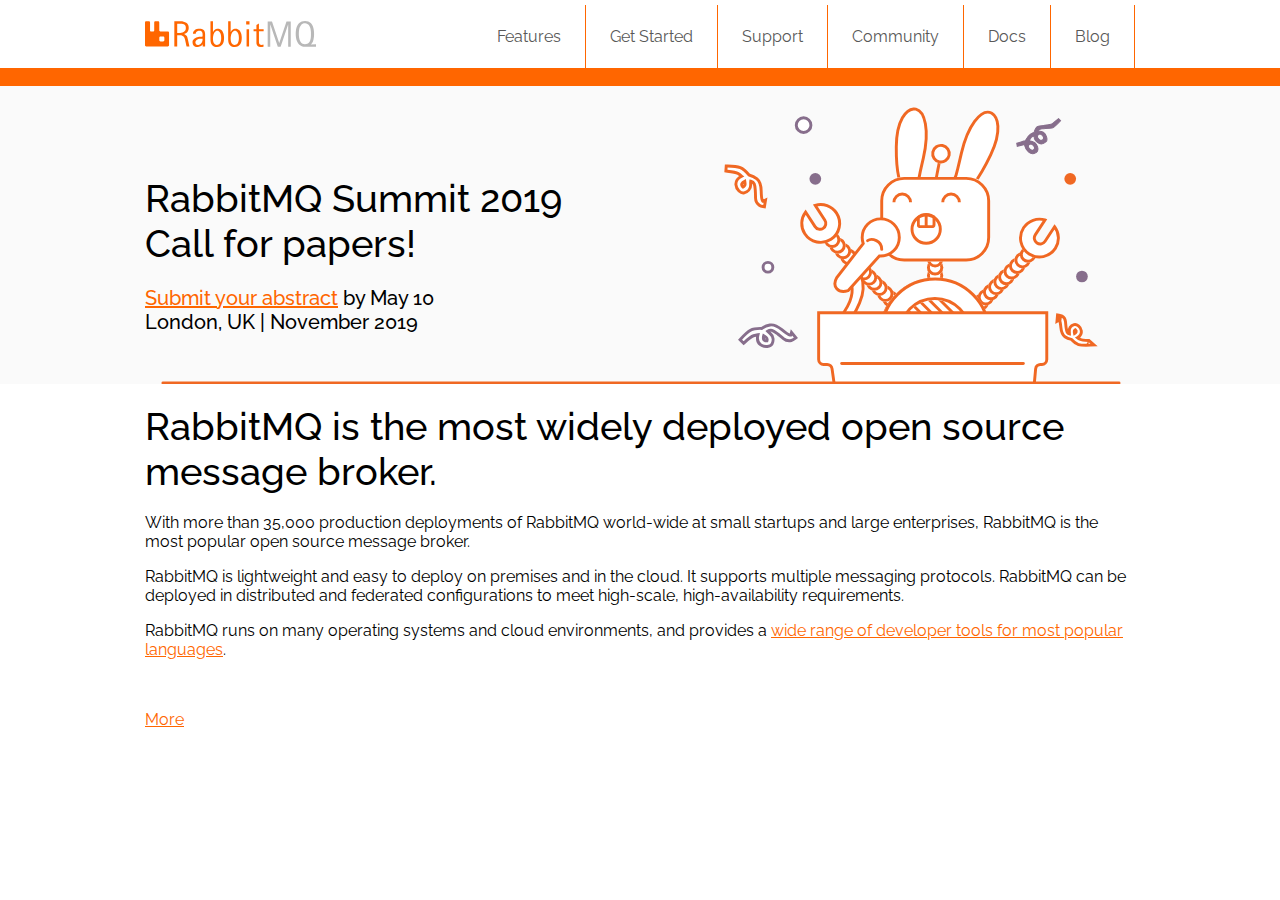
<file: Task_7/index.html>
<!doctype html>
<html lang="en">
<head>
    <meta charset="UTF-8">
    <meta name="viewport" content="width=device-width, user-scalable=no, initial-scale=1.0, maximum-scale=1.0, minimum-scale=1.0">
    <meta http-equiv="X-UA-Compatible" content="ie=edge">
    <title>Messaging that just works — RabbitMQ</title>
    <link href="https://fonts.googleapis.com/css?family=Raleway:400,400i,500,500i&display=swap" rel="stylesheet">
    <link rel="stylesheet" href="style.css">
</head>
<body>
<div id="outerContainer">

    <div class="container">
        <div class="rabbit-logo"><a href="/"><img src="img/RabbitMQ-logo.svg" alt="RabbitMQ"></a></div>
        <div id="nav">
            <ul id="mainNav">
                <li><a href="#">Features</a></li>
                <li><a href="#">Get Started</a></li>
                <li><a href="#">Support</a></li>
                <li><a href="#">Community</a></li>
                <li><a href="#">Docs</a></li>
                <li><a href="#">Blog</a></li>
            </ul>
        </div>
    </div>
    <div class="nav-separator"></div>

    <div id="inner-container" class="container">
        <div id="hero">
            <div class="container">
                <div id="hero-summit">
                    <div class="container">
                        <div class="text">
                            <h1>RabbitMQ Summit 2019<br>Call for papers!</h1>
                            <h2><a href="https://rabbitmqsummit.com/">Submit your abstract</a> by May 10<br><span id="date">London, UK | November 2019</span>
                            </h2>
                        </div>
                    </div>
                </div>
            </div>
        </div>
    </div>

    <div class="container">
        <div class="inner">
            <h1>RabbitMQ is the most widely deployed open source message broker.</h1>
            <p>
                With more than 35,000 production deployments of RabbitMQ world-wide at small startups and large enterprises, RabbitMQ is the
                most popular open source message broker.
            </p>
            <p>
                RabbitMQ is lightweight and easy to deploy on premises
                and in the cloud. It supports multiple messaging
                protocols. RabbitMQ can be deployed in distributed and
                federated configurations to meet high-scale,
                high-availability requirements.
            </p>
            <p>
                RabbitMQ runs on many operating systems and cloud
                environments, and provides a <a href="/devtools.html">wide range of developer
                tools for most popular languages</a>.
            </p>
            <br>

            <p><a href="https://content.pivotal.io/rabbitmq">More <span class="arrow"></span></a></p>
        </div>
    </div>
</div>
</body>
</html>
</file>
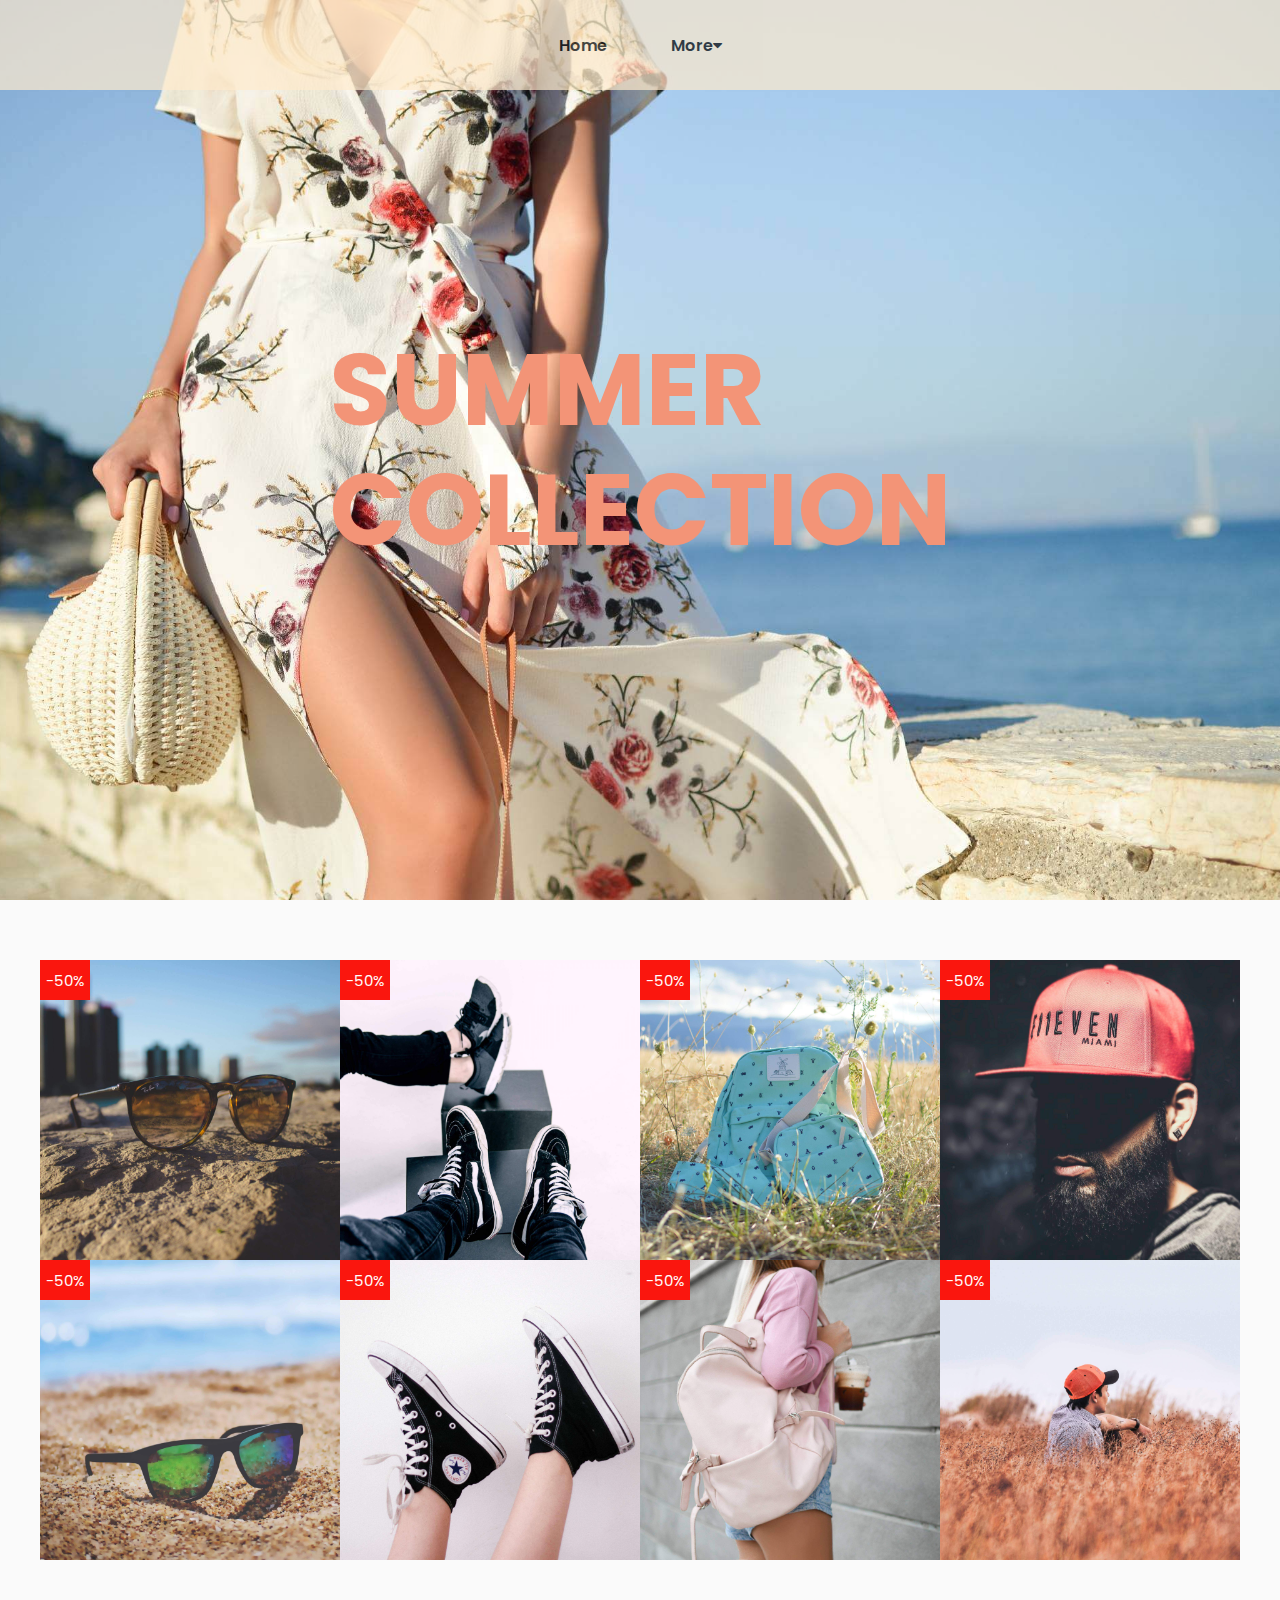
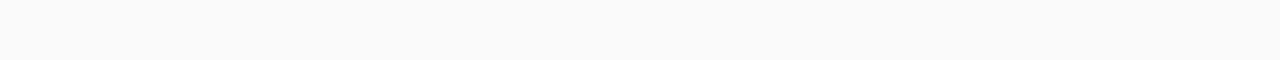
<file: Task_9/index.html>
<!DOCTYPE html>
<html>

<head>
  <meta charset="UTF-8">
  <meta http-equiv="X-UA-Compatible" content="IE=edge">
  <title>Home work 9</title>
  <meta name="viewport" content="width=device-width, initial-scale=1">
  <link rel="stylesheet" href="https://cdnjs.cloudflare.com/ajax/libs/font-awesome/4.7.0/css/font-awesome.min.css">
  <meta name="discription" content="">
  <link rel="stylesheet" href="css/main.css" >
  <link href="https://fonts.googleapis.com/css?family=Poppins:400,400i,600&display=swap" rel="stylesheet">
  <link href="https://fonts.googleapis.com/css?family=Comfortaa&display=swap" rel="stylesheet">
  </head>

  <body>
      <header>
          <div class="navigator">
              <div class="menu">
                <ul>
                    <li><a href="#">Home</a></li>
                    <li class="more">
                        <a href="#">More<i class="fa fa-caret-down"></i></a>
                        <div class="to_menu">
                            <ul>
                                <li><a href="#">Link1</a></li>
                                <li><a href="#">Lidfghjkl;lkjhgfdsdfghjjddfghnk2</a></li>
                                <li><a href="#">Link3</a></li>
                            </ul>
                        </div>
                    </li>
                </ul>
              </div>
          </div>
          <div class="main_title">
              <h1>SUMMER <br> COLLECTION </h1>
          </div>
      </header>
      <main>
        <div class="card card_1">
            <div class="sale">
                <p>-50%</p>
            </div>
            <div class="discription_card">
                <div class="discription_card_title">
                    <p>Brown</p>
                    <p>Glasses</p>
                    <p>$ 41</p>
                </div>    
            </div>
        </div>

        <div class="card card_2">
                <div class="sale">
                    <p>-50%</p>
                </div>
                <div class="discription_card">
                    <div class="discription_card_title">
                        <p>Men's Shoes</p>
                        <p>$ 81</p>
                    </div>
                </div>    
        </div>

        <div class="card card_3">
                <div class="sale">
                    <p>-50%</p>
                </div>
            <div class="discription_card">
                   <div class="discription_card_title">
                            <p>Blue</p>
                            <p>Backpack</p>
                            <p>$ 90</p>
                    </div>
            </div>
        </div>

        <div class="card card_4">
            <div class="sale">
                    <p>-50%</p>
                    </div>
                    <div class="discription_card">
                        <div class="discription_card_title">
                            <p>Red</p>
                            <p>Snapback</p>
                            <p>$ 87</p>
                        </div>
                    </div>
        </div>
        <div class="card card_5">
            <div class="sale">
                    <p>-50%</p>
            </div>
                    <div class="discription_card">
                        <div class="discription_card_title">
                            <p>Black</p>
                            <p>Glasses</p>
                            <p>$ 75</p>
                        </div>
                    </div>
        </div>    
        <div class="card card_6">
            <div class="sale">
                <p>-50%</p>
            </div>
            <div class="discription_card">
                <div class="discription_card_title">
                    <p>Women's</p>
                    <p>Shoes</p>
                    <p>$ 26</p>
                </div>
            </div>
        </div>
        
        <div class="card card_7">
                <div class="sale">
                    <p>-50%</p>
                </div>
                <div class="discription_card">
                    <div class="discription_card_title">
                        <p>Pink</p>
                        <p>Backpack</p>
                        <p>$ 36</p>
                    </div>
                </div>
            </div>
            
        <div class="card card_8">
            <div class="sale">
                <p>-50%</p>
            </div>
            <div class="discription_card">
                <div class="discription_card_title">
                    <p>Red Cap</p>
                    <p>$ 25</p>
                </div>
            </div>
        </div>

      </main>    
  </body>
</file>
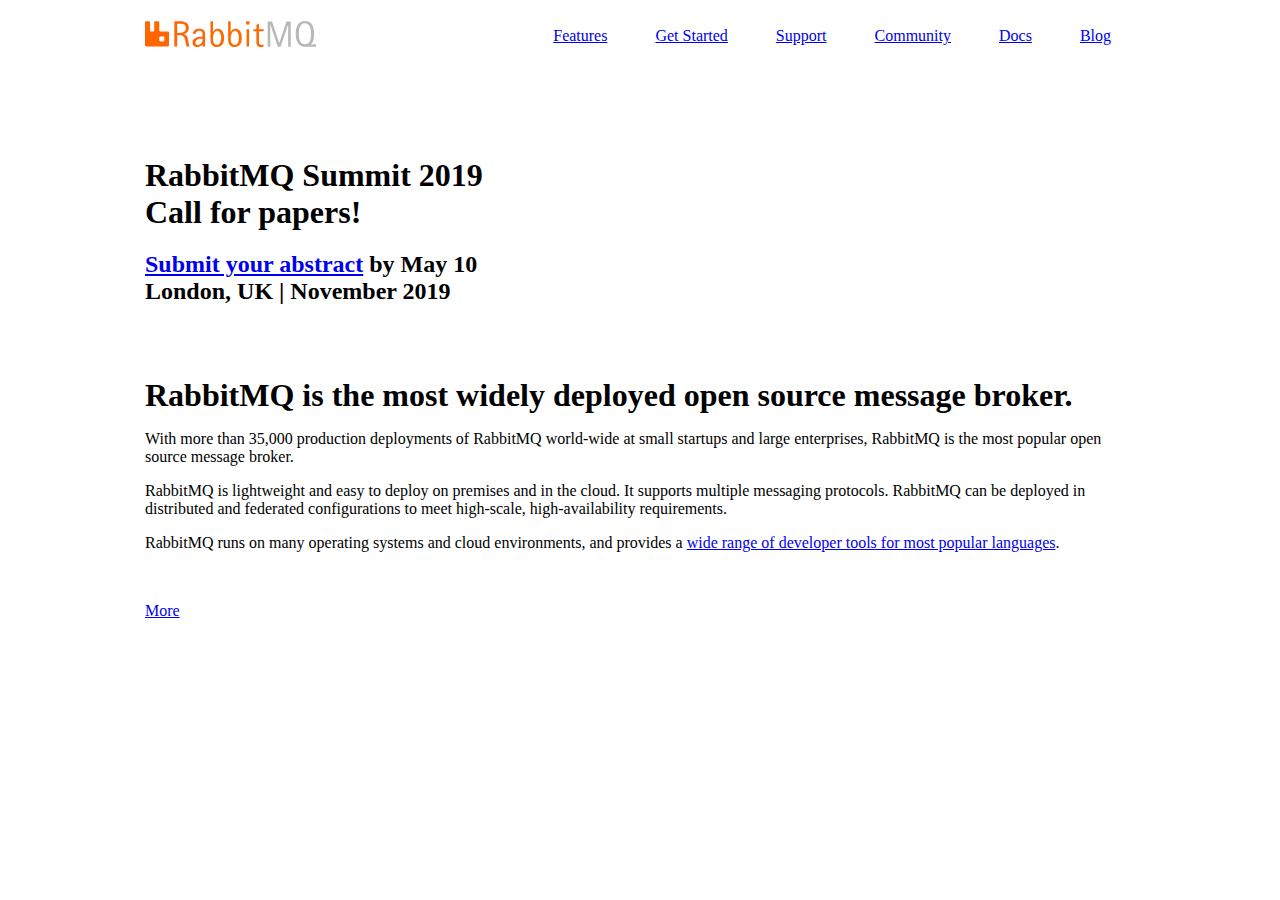
<file: Task_7/template/index.html>
<!doctype html>
<html lang="en">
<head>
    <meta charset="UTF-8">
    <meta name="viewport" content="width=device-width, user-scalable=no, initial-scale=1.0, maximum-scale=1.0, minimum-scale=1.0">
    <meta http-equiv="X-UA-Compatible" content="ie=edge">
    <title>Messaging that just works — RabbitMQ</title>
    <link rel="stylesheet" href="style.css">
</head>
<body>
<div id="outerContainer">

    <div class="container">
        <div class="rabbit-logo"><a href="/"><img src="img/RabbitMQ-logo.svg" alt="RabbitMQ"></a></div>
        <div id="nav">
            <ul id="mainNav">
                <li><a href="#">Features</a></li>
                <li><a href="#">Get Started</a></li>
                <li><a href="#">Support</a></li>
                <li><a href="#">Community</a></li>
                <li><a href="#">Docs</a></li>
                <li><a href="#">Blog</a></li>
            </ul>
        </div>
    </div>
    <div class="nav-separator"></div>

    <div id="inner-container" class="container">
        <div id="hero">
            <div class="container">
                <div id="hero-summit">
                    <div class="container">
                        <div class="text">
                            <h1>RabbitMQ Summit 2019<br>Call for papers!</h1>
                            <h2><a href="https://rabbitmqsummit.com/">Submit your abstract</a> by May 10<br><span id="date">London, UK | November 2019</span>
                            </h2>
                        </div>
                    </div>
                </div>
            </div>
        </div>
    </div>

    <div class="container">
        <div class="inner">
            <h1>RabbitMQ is the most widely deployed open source message broker.</h1>
            <p>
                With more than 35,000 production deployments of RabbitMQ world-wide at small startups and large enterprises, RabbitMQ is the
                most popular open source message broker.
            </p>
            <p>
                RabbitMQ is lightweight and easy to deploy on premises
                and in the cloud. It supports multiple messaging
                protocols. RabbitMQ can be deployed in distributed and
                federated configurations to meet high-scale,
                high-availability requirements.
            </p>
            <p>
                RabbitMQ runs on many operating systems and cloud
                environments, and provides a <a href="/devtools.html">wide range of developer
                tools for most popular languages</a>.
            </p>
            <br>

            <p><a href="https://content.pivotal.io/rabbitmq">More <span class="arrow"></span></a></p>
        </div>
    </div>
</div>
</body>
</html>
</file>
<file: Task_7/style.css>
/*main*/
/* 1. Подключите в HTML-документ (с помощью сервиса GoogleFonts ) шрифт 
Raleway и его насыщенность в 400 и 500 единиц.*/
/*— Задайте для всего тела документа основной шрифт Raleway и как дополнительный sans-serif. Размер шрифта по-умолчанию 16px, 
насыщенность 400 и междустрочный интервал 1,6em */
body {
    margin: 0;
    font-family: 'Raleway', sans-serif;
    font-weight: 400;
    font-size: 16px;
    text-align: 1.6em;
 
}
/*- С помощью группировки селекторов заголовков первого и второго уровня задайте
 им междустрочный интервал 1.3em и насыщенность 500.*/
h1, h2 {
    margin: 20px 0 .5em;
    padding: 0;
    text-align: 1.3em;
    font-weight: 500;
}
/*— Для заголовков первого уровня
 размер шрифта по-умолчанию 38px, 
 для второго уровня 20px*/
h1 {
        font-size: 38px;
}
h2 {
        font-size: 20px;
}
/*— Всем ссылкам задать по-умолчанию цвет #f60*/
a {
    color: #f60;
   /* text-decoration: none;*/
}
img {
    height: auto;
    max-width: 100%;
    vertical-align: middle;
}

.container {
    margin: 0 auto;
    max-width: 990px;
    padding: 0 20px;
}

.rabbit-logo {
    margin: 21px 0 20px;
    float: left;
 
}

div#nav {
    float: right;
}

ul#mainNav {
    padding: 5px 0;
    margin: 0 0 0 15px;
}

ul#mainNav {
    text-align: left;
    margin: 0;
}

ul#mainNav {
    padding: 5px 0;
    margin: 0 0 0 15px;
}

ul#mainNav li {
    list-style-type: none;
    margin: 0;
    padding: 0;
}

#mainNav li {
    float: left;
    border: none;
    margin: 0;
    padding: 0;
    position: relative;
  
   
}
/*Для ссылок в главном блоке навигации (#mainNav) 
убрать нижнее подчеркивание с помощью свойства 
text-decoration. 
Рамку справа в 1px сплошную цвета #f60. 
Цвет текста задать #585858. */
#mainNav li a {
    padding: 22px 24px;
    border-right: 1px solid #f60;
    display: inline-block;
    text-decoration: none;
    color: #585858;
}
/*Для hover-эффекта задать белый 
цвет текста и цвет фона #f60.*/
#mainNav li a:hover{
    color: #fff;
    background-color: #f60;
}


/*Для блока .nav-separator задать 
верхнюю сплошную рамку в 18px цвета #f60*/

div.nav-separator {
    clear: both;
    padding: 0;
    border-top: 18px solid #f60; 
}

/*— Для блока #inner-container задать
цвет фона #fafafa*/

#inner-container {
    padding: 0;
    max-width: 100%;
    background-color: #fafafa;
}

#hero .container {
    padding: 0;
}

/*Для блока #hero-summit задать фоновую картинку 
home-banner.svg из папки img. Фон должен быть 
центрирован и без повторений по вертикальной и 
горизонтальной осям.*/
#hero-summit {
    background-image: url("img/home-banner.svg"); 
    background-position: center;
    background-repeat: no-repeat;
    background-size: contain;
    padding: 70px 0 40px;
}
</file>
<file: Task_9/css/main.css>
body {
    margin: 0;
    padding: 0;
    font-family: 'Poppins',sans-serif;
    background-color: #fafafa;
     
}
header {
    height: 900px;
    background-image: url(../img/hero-bg.jpg);
    background-position: 50% 50%;
    background-repeat: no-repeat;
    background-size: cover;
    position: relative;
    margin-bottom:  60px;
}
.navigator {
    position: relative;
    height: 90px;
    background-color: blanchedalmond;
    opacity: 0.7;
}
.menu {
    position: absolute;
    top: 50%;
    left: 50%;
    transform: translate(-50%,-50%); 
}
.to_menu {
    display: none;
    position: absolute;
    background-color: #302b2a;
   /* min-width: 160px;*/
  /* z-index 1;*/
}
ul {
    list-style: none;
    padding: 0;
}
.menu>ul>li {
    display: inline-block;
    margin: 0 30px;
    font-size: 16px;
    /*position: relative;*/
}
a {
    text-decoration: none;
    color: #000;
    font-weight: 600;
}
.menu>ul>li>a:hover {
    border-bottom: 2px solid #f39477;
}
.to_menu>li {
    display: none;
    min-width: 160px;
    background-color: antiquewhite;
    position: absolute;
    z-index: -1;/*На нижній шар? чому не виходить?*/
}
.to_menu a {
    color: #000;
    padding: 12px 16px;
    text-decoration: none;
    display: block;
    white-space: nowrap;
    overflow: hidden;
    text-overflow: ellipsis;
    max-width: 160px;
}
.more:hover .to_menu {
    display: block;
}
.to_menu a:hover {
    background-color: #faafaa;
    border: none;
}
/*.menu:hover .to_menu {
    display: block;
}*/
.main_title {
    position: absolute;
    top: 50%;
    left: 50%;
    transform: translate(-50%, -50%);
    }
    h1 {
        font-size: 100px;
        font-weight: bold;
        color: #f39477;
        line-height: 120px;
    }
    main {
        max-width: 1200px;
        margin: 0 auto;
    }
    .card_1 {
        background: url(../img/shop0.jpg) no-repeat;
    }
    .card_2 {
        background: url(../img/shop1.jpg) no-repeat;
    }
    .card_3 {
        background: url(../img/shop2.jpg) no-repeat;
    }
    .card_4 {
        background: url(../img/shop3.jpg) no-repeat;
    }
    .card_5 {
        background: url(../img/shop4.jpg) no-repeat;
    }
    .card_6 {
        background: url(../img/shop5.jpg) no-repeat;
    }
    .card_7 {
        background: url(../img/shop6.jpg) no-repeat;
    }
    .card_8 {
        background: url(../img/shop7.jpg) no-repeat;
    }

    .card {
        position: relative;
        background-size: cover;
       /* background-position: 50% 50%;*/
        width: 300px;
        height: 300px;
        border: 5 px solid #000;
        float: left;
        font-family: 'Poppins', sans-serif;
    } 
    .sale {
        position: absolute;
        width: 50px;
        height: 40px;
        background-color: #fa160e;
        z-index: 2;
    }
    .sale p {
        color: #fff;
        font-size: 15px;
        text-align: center;
    }
    .discription_card {
        position: relative;
    }

    .sale p,
    .discription_card,
    .discription_card_title {
        padding: 0;
        margin: 0;
    }
    .sale p,
    .discription_card_title {
        position: absolute;
        top: 50%;
        left: 50%;
        transform: translate(-50%, -50%);
        z-index: 1;
    }

    .discription_card    {
        position: absolute;
        display: none;
        background-color: rgb(255, 255, 255);
        opacity: 0.8;
        top: 0;
        bottom: 0;
        left: 0;
        right: 0;
    }
    .discription_card_title p {
        font-size: 26px;
        text-align: center;
        margin: 10px 0;
    }
    main>div:hover .discription_card {
        display: block;
    }
    main::after {
        content:'';
        clear: both;
        display: block;
        margin-bottom: 100px;
    }
</file>
<file: Task_7/template/style.css>
/*main*/
body {
    margin: 0;
}


h1, h2 {
    margin: 20px 0 .5em;
    padding: 0;

}



img {
    height: auto;
    max-width: 100%;
    vertical-align: middle;
}

.container {
    margin: 0 auto;
    max-width: 990px;
    padding: 0 20px;
}

.rabbit-logo {
    margin: 21px 0 20px;
    float: left;
}

div#nav {
    float: right;
}

ul#mainNav {
    padding: 5px 0;
    margin: 0 0 0 15px;
}

ul#mainNav {
    text-align: left;
    margin: 0;
}

ul#mainNav {
    padding: 5px 0;
    margin: 0 0 0 15px;
}

ul#mainNav li {
    list-style-type: none;
    margin: 0;
    padding: 0;
}

#mainNav li {
    float: left;
    border: none;
    margin: 0;
    padding: 0;
    position: relative;
}

#mainNav li a {
    padding: 22px 24px;
    display: inline-block;
}





div.nav-separator {
    clear: both;
    padding: 0;
}



#inner-container {
    padding: 0;
    max-width: 100%;
}


#hero .container {
    padding: 0;
}


#hero-summit {
    padding: 70px 0 40px;
}
</file>
